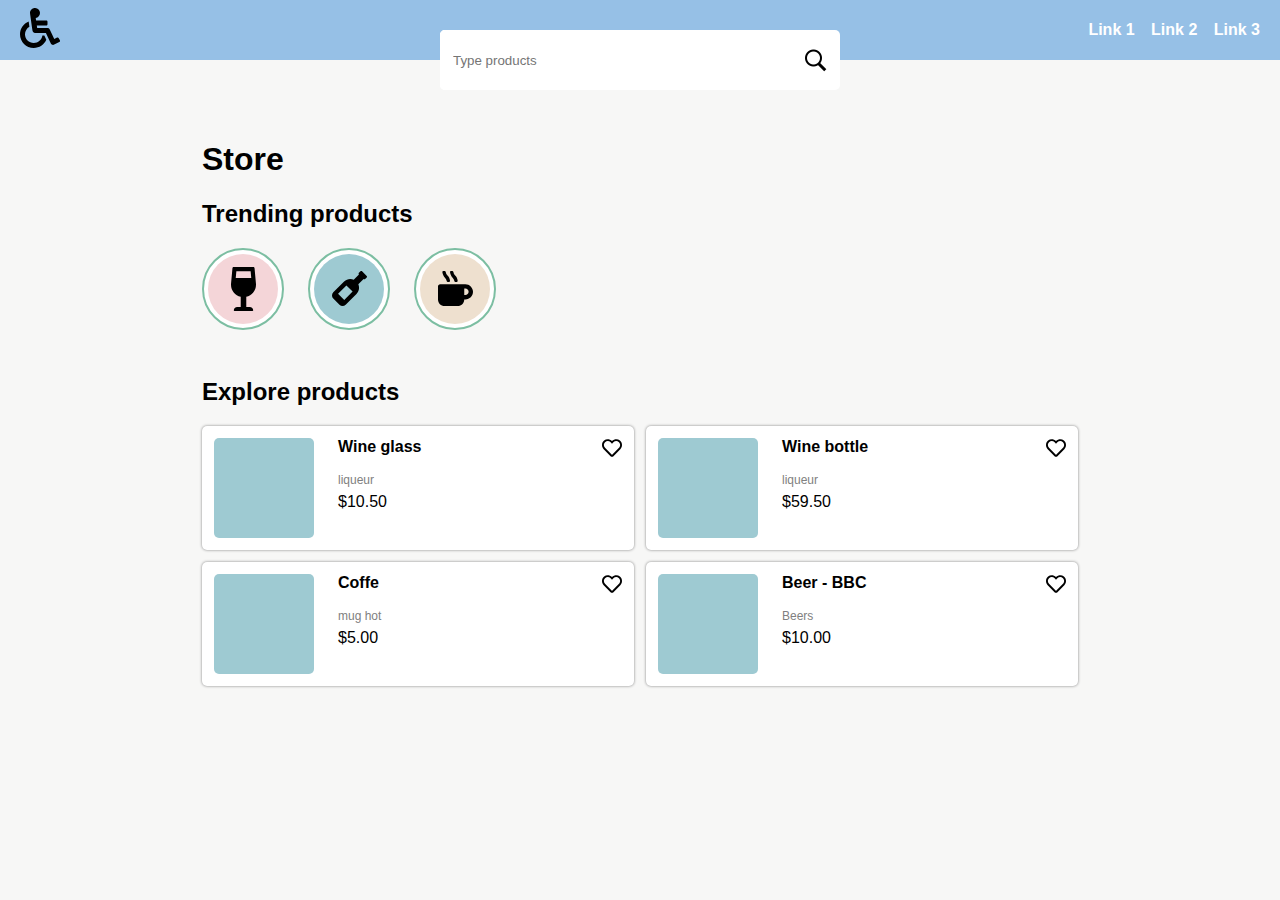
<file: index.html>
<!DOCTYPE html>
<html lang="en">
  <head>
    <meta charset="UTF-8" />
    <meta name="viewport" content="width=device-width, initial-scale=1.0" />
    <meta name="description" content="This is an example of a meta description. This will often show up in search results.">
    <title>A11y - Examples</title>
    <link rel="stylesheet" href="css/index.css" />
  </head>
  <body>
    <header class="header">
      <a href="index.html" class="logo-wrapper">
        <img class="logo" src="images/wheelchair.svg"/>
      </a>
      <nav>
        <a href="details.html" class="nav-link">Link 1</a>
        <a href="details.html" class="nav-link">Link 2</a>
        <a href="details.html" class="nav-link">Link 3</a>
      </nav>
    </header>
    <main class="main" id="main">
      <section class="search-wrapper">
        <input type="search" class="search-input" placeholder="Type products" id="search-input"/>
        <button class="search-button">
          <img src="images/search-icon.png" class="search-icon" aria-hidden="true" />
        </button>
      </section>
      <h1>Store</h1>
      <section class="trending-products-wrapper">
        <h2>Trending products</h2>
        <ul class="trending-products-list" role="list">
          <li class="trending-product-wrapper" role="listitem">
            <button class="trending-product pink">
              <img src="images/wine-glass-alt.svg" class="product-icon-small" aria-hidden="true"/>
            </button>
          </li>
          <li class="trending-product-wrapper" role="listitem">
            <button class="trending-product blue">
              <img src="images/wine-bottle.svg" class="product-icon-normal" aria-hidden="true"/>
            </button>
          </li>
          <li class="trending-product-wrapper" role="listitem">
            <button class="trending-product yellow">
              <img src="images/mug-hot.svg" class="product-icon-normal" aria-hidden="true" />
            </button>
          </li>
        </ul>
      </section>
      <section class="products-wrapper">
        <h2>Explore products</h2>
        <ul class="products-list" role="list">
          <li class="product-wrapper" role="listitem">
            <div class="product-image blue"></div>
            <div class="product-details">
              <div class="product-name-and-favorite">
                <span class="product-name">
                  Wine glass
                </span>
                <button class="favorite-icon" aria-label="Add to favorite the wine glass">
                  <img src="images/heart.svg" aria-hidden="true" />
                </button>
              </div>
              <div class="product-category">
                liqueur
              </div>
              <div class="product-price">
                $10.50
              </div>
            </div>
          </li>
          <li class="product-wrapper" role="listitem">
            <div class="product-image blue"></div>
            <div class="product-details">
              <div class="product-name-and-favorite">
                <span class="product-name">
                  Wine bottle
                </span>
                <button class="favorite-icon">
                  <img src="images/heart.svg" alt="Add to favorite the winw bottle"/>
                </button>
              </div>
              <div class="product-category">
                liqueur
              </div>
              <div class="product-price">
                $59.50
              </div>
            </div>
          </li>
          <li class="product-wrapper" role="listitem">
            <div class="product-image blue"></div>
            <div class="product-details">
              <div class="product-name-and-favorite">
                <span class="product-name">
                  Coffe
                </span>
                <button class="favorite-icon">
                  <img src="images/heart.svg" alt="Add to favorite the coofe" />
                </button>
              </div>
              <div class="product-category">
                mug hot
              </div>
              <div class="product-price">
                $5.00
              </div>
            </div>
          </li>
          <li class="product-wrapper" role="listitem">
            <div class="product-image blue"></div>
            <div class="product-details">
              <div class="product-name-and-favorite">
                <span class="product-name">
                  Beer - BBC
                </span>
                <button class="favorite-icon">
                  <img src="images/heart.svg" alt="Add to favorite the beer"/>
                </button>
              </div>
              <div class="product-category">
                Beers
              </div>
              <div class="product-price">
                $10.00
              </div>
            </div>
          </li>
        </ul>
      </section>
    </main>
  </body>
</html>
</file>
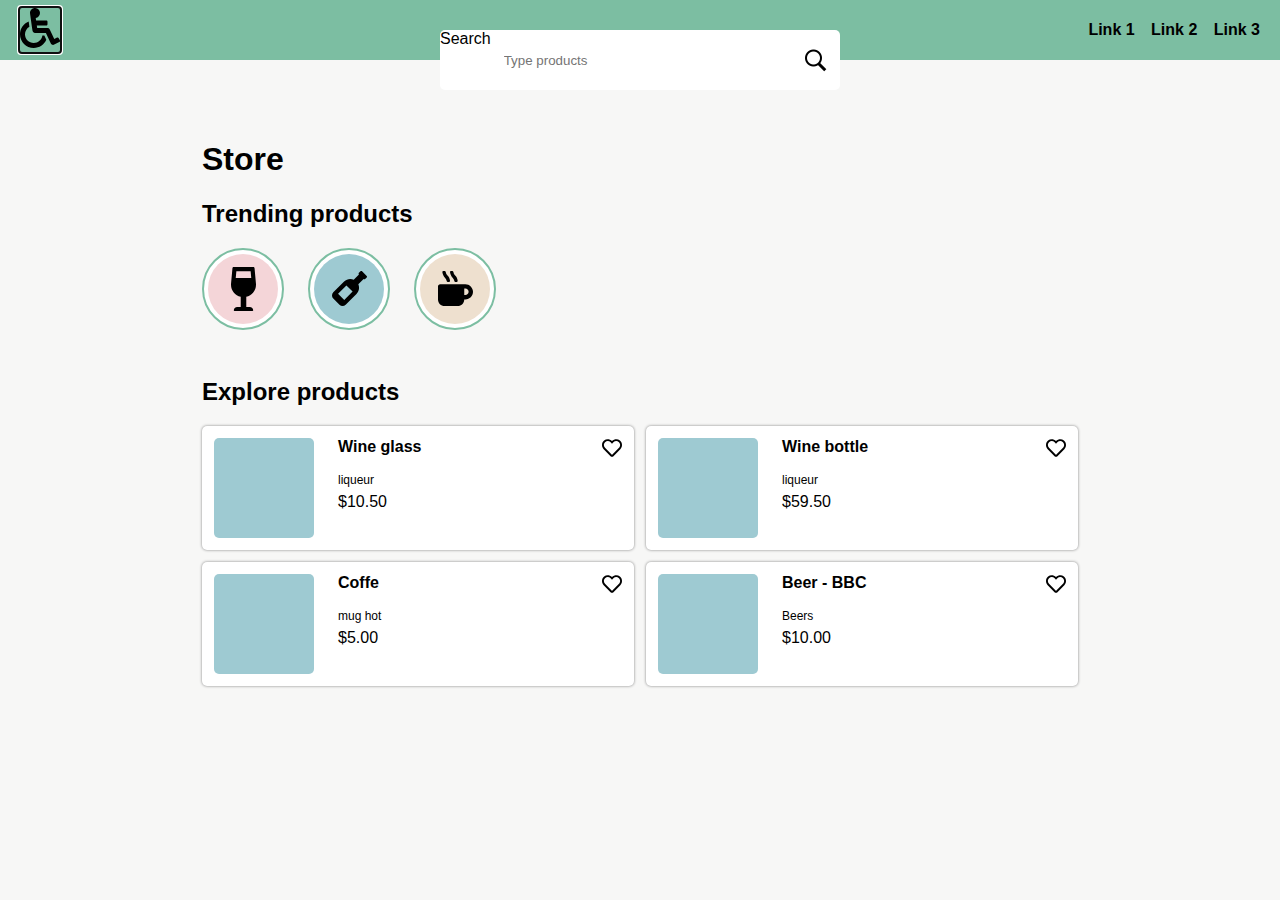
<file: resolved.html>
<!DOCTYPE html>
<html lang="en">
  <head>
    <meta charset="UTF-8" />
    <meta name="viewport" content="width=device-width, initial-scale=1.0" />
    <meta name="description" content="This is an example of a meta description. This will often show up in search results.">
    <title>A11y - Examples - Resolved</title>
    <link rel="stylesheet" href="css/resolved.css" />
  </head>
  <body>
    <header class="header">
      <a href="index.html" class="logo-wrapper" autofocus>
        <img class="logo" src="images/wheelchair.svg" alt="home"/>
      </a>
      <a href="#main" class="skip-navigation">Skip navigation</a>
      <nav>
        <a href="details.html" class="nav-link">Link 1</a>
        <a href="details.html" class="nav-link">Link 2</a>
        <a href="details.html" class="nav-link">Link 3</a>
      </nav>
    </header>
    <main class="main" id="main">
      <section class="search-wrapper">
        <label class="sr-only" for="search-input">Search</label>
        <input type="search" class="search-input" placeholder="Type products" id="search-input"/>
        <button class="search-button" aria-label="Search">
          <img src="images/search-icon.png" class="search-icon" aria-hidden="true" />
        </button>
      </section>
      <h1>Store</h1>
      <section class="trending-products-wrapper">
        <h2>Trending products</h2>
        <ul class="trending-products-list" role="list">
          <li class="trending-product-wrapper" role="listitem">
            <button class="trending-product pink" aria-label="Wine">
              <img src="images/wine-glass-alt.svg" class="product-icon-small" aria-hidden="true"/>
            </button>
          </li>
          <li class="trending-product-wrapper" role="listitem">
            <button class="trending-product blue" aria-label="Wine bottle">
              <img src="images/wine-bottle.svg" class="product-icon-normal" aria-hidden="true"/>
            </button>
          </li>
          <li class="trending-product-wrapper" role="listitem">
            <button class="trending-product yellow" aria-label="Coffe">
              <img src="images/mug-hot.svg" class="product-icon-normal" aria-hidden="true" />
            </button>
          </li>
        </ul>
      </section>
      <section class="products-wrapper">
        <h2>Explore products</h2>
        <ul class="products-list" role="list">
          <li class="product-wrapper" role="listitem" tabindex="0" aria-label="product: Wine glass">
            <div class="product-image blue"></div>
            <div class="product-details">
              <div class="product-name-and-favorite">
                <span class="product-name">
                  Wine glass
                </span>
                <button class="favorite-icon" aria-label="Add to favorite the wine glass">
                  <img src="images/heart.svg" aria-hidden="true" />
                </button>
              </div>
              <div class="product-category">
                liqueur
              </div>
              <div class="product-price">
                $10.50
              </div>
            </div>
          </li>
          <li class="product-wrapper" role="listitem" tabindex="0" aria-label="product: Wine bottle">
            <div class="product-image blue"></div>
            <div class="product-details">
              <div class="product-name-and-favorite">
                <span class="product-name">
                  Wine bottle
                </span>
                <button class="favorite-icon">
                  <img src="images/heart.svg" alt="Add to favorite the winw bottle"/>
                </button>
              </div>
              <div class="product-category">
                liqueur
              </div>
              <div class="product-price">
                $59.50
              </div>
            </div>
          </li>
          <li class="product-wrapper" role="listitem" tabindex="0" aria-label="Product: Coffe">
            <div class="product-image blue"></div>
            <div class="product-details">
              <div class="product-name-and-favorite">
                <span class="product-name">
                  Coffe
                </span>
                <button class="favorite-icon">
                  <img src="images/heart.svg" alt="Add to favorite the coofe" />
                </button>
              </div>
              <div class="product-category">
                mug hot
              </div>
              <div class="product-price">
                $5.00
              </div>
            </div>
          </li>
          <li class="product-wrapper" role="listitem" tabindex="0" aria-label="Product: Beer">
            <div class="product-image blue"></div>
            <div class="product-details">
              <div class="product-name-and-favorite">
                <span class="product-name">
                  Beer - BBC
                </span>
                <button class="favorite-icon">
                  <img src="images/heart.svg" alt="Add to favorite the beer"/>
                </button>
              </div>
              <div class="product-category">
                Beers
              </div>
              <div class="product-price">
                $10.00
              </div>
            </div>
          </li>
        </ul>
      </section>
    </main>
  </body>
</html>
</file>
<file: css/index.css>
body {
    margin: 0;
    background-color: #f7f7f6;
    font-family: "Arial";
}

.main {
    max-width: 900px;
    margin: 0 auto;
    width: 100%;
    padding: 0 12px 24px 12px;
    box-sizing: border-box;
}

.header {
    background-color: #96C0E6;
    height: 60px;
    color: white;
    font-weight: bold;
    display: flex;
    align-items: center;
    padding: 0 20px;
    display: flex;
    justify-content: space-between;
}

.logo {
    height: 40px;
}

.nav-link {
    text-decoration: none;
    color: white;
}

.nav-link:hover {
    text-decoration: underline;
}

.nav-link + .nav-link {
    margin-left: 12px;
}

.skip-navigation {
    position: absolute;
    top: -60px;
    left: 100px;
    -webkit-appearance: none;
    border: 0;
    background: #9ecad2;
    padding: 12px;
    color: white;
}

.skip-navigation:focus {
    top: 10px;
}

.search-wrapper {
    display: flex;
    background: white;
    border-radius: 5px;
    max-width: 400px;
    position: relative;
    margin: 0 auto;
    overflow: hidden;
    height: 60px;
}

.search-input {
    -webkit-appearance: none;
    border: 0;
    padding: 0 12px;
    display: flex;
    flex: 1;
    padding: 0 12px;
    border: 1px solid white;
}

.search-button {
    -webkit-appearance: none;
    border: 0;
    background: none;
    width: 50px;
    padding: 0;
    display: flex;
    align-items: center;
    justify-content: center;
    cursor: pointer;
    transition: all .2s linear;
}

.search-button:focus {
    background-color: #9cc7c8;
}

.search-icon {
    width: 25px;
}


.custom-link {
    cursor: pointer;
}

.trending-products-list {
    list-style: none;
    padding: 0;
    margin: 0;
    display: flex;
}

.trending-product-wrapper {
    width: 70px;
    height: 70px;
    background: white;
    border-radius: 50%;
    border: 2px solid #7cbea2;
    padding: 4px;
    transition: all .2s linear;
    backface-visibility: hidden;
}

.trending-product-wrapper + .trending-product-wrapper {
    margin-left: 24px;
}

.trending-product-wrapper:focus,
.trending-product-wrapper:hover {
    transform: scale(1.1);
}

.trending-product {
    position: relative;
    width: 70px;
    height: 70px;
    border-radius: 50%;
    display: flex;
    justify-content: center;
    align-items: center;
    border: none;
    cursor: pointer;
    line-height: 0;
}

.product-icon-small {
    width: 25px;
}

.product-icon-normal {
    width: 35px;
}

.pink {
    background-color: #f4d5d8;
}

.blue {
    background-color: #9ecad2;
}

.yellow {
    background-color: #eee0cf;
}

.products-wrapper {
    margin-top: 48px;
}

.products-list {
    list-style: none;
    padding: 0;
    margin: 0;
    display: grid;
    grid-template-columns: 1fr;
    grid-row-gap: 12px;
    grid-column-gap: 12px;
}

.product-wrapper {
    height: 100px;
    background-color: white;
    box-shadow: 0 0 3px 0px grey;
    border-radius: 5px;
    padding: 12px;
    display: flex;
    cursor: pointer;
    transition: all .2s linear;
}

.product-wrapper:focus,
.product-wrapper:hover {
    box-shadow: 0 0 10px 0px #7cbea2;
}

.product-image {
    width: 100px;
    height: 100px;
    border-radius: 5px;
}

.product-details {
    flex: 1;
    margin-left: 24px;
}

.product-name-and-favorite {
    display: flex;
    justify-content: space-between;
}

.product-name {
    font-weight: bold;
}

.favorite-icon {
    width: 20px;
    -webkit-appearance: none;
    border: 0;
    background: no-repeat;
    padding: 0;
    cursor: pointer;
}

.product-category {
    color: gray;
    font-size: 12px;
    margin-top: 12px;
}

.product-price {
    margin-top: 6px;
}


@media (min-width: 768px) {
    .search-wrapper {
        top: -30px;
    }

    .products-list {
        grid-template-columns: 1fr 1fr;
    }
}
</file>
<file: css/resolved.css>
body {
    margin: 0;
    background-color: #f7f7f6;
    font-family: "Arial";
}

.main {
    max-width: 900px;
    margin: 0 auto;
    width: 100%;
    padding: 0 12px 24px 12px;
    box-sizing: border-box;
}

.header {
    background-color: #7cbea2;
    height: 60px;
    color: white;
    font-weight: bold;
    display: flex;
    align-items: center;
    padding: 0 20px;
    display: flex;
    justify-content: space-between;
}

.logo {
    height: 40px;
}

.nav-link {
    text-decoration: none;
    color: black;
}

.nav-link:hover {
    text-decoration: underline;
}

.nav-link + .nav-link {
    margin-left: 12px;
}

.skip-navigation {
    position: absolute;
    top: -60px;
    left: 100px;
    -webkit-appearance: none;
    border: 0;
    background: #9ecad2;
    padding: 12px;
    color: white;
}

.skip-navigation:focus {
    top: 10px;
}

.search-wrapper {
    display: flex;
    background: white;
    border-radius: 5px;
    max-width: 400px;
    position: relative;
    margin: 0 auto;
    overflow: hidden;
    height: 60px;
}

.search-input {
    -webkit-appearance: none;
    border: 0;
    padding: 0 12px;
    display: flex;
    flex: 1;
    padding: 0 12px;
    border: 1px solid white;
}

.search-button {
    -webkit-appearance: none;
    border: 0;
    background: none;
    width: 50px;
    padding: 0;
    display: flex;
    align-items: center;
    justify-content: center;
    cursor: pointer;
    transition: all .2s linear;
}

.search-button:focus {
    background-color: #9cc7c8;
}

.search-icon {
    width: 25px;
}


.custom-link {
    cursor: pointer;
}

.trending-products-list {
    list-style: none;
    padding: 0;
    margin: 0;
    display: flex;
}

.trending-product-wrapper {
    width: 70px;
    height: 70px;
    background: white;
    border-radius: 50%;
    border: 2px solid #7cbea2;
    padding: 4px;
    transition: all .2s linear;
    backface-visibility: hidden;
}

.trending-product-wrapper + .trending-product-wrapper {
    margin-left: 24px;
}

.trending-product-wrapper:focus,
.trending-product-wrapper:hover {
    transform: scale(1.1);
}

.trending-product {
    position: relative;
    width: 70px;
    height: 70px;
    border-radius: 50%;
    display: flex;
    justify-content: center;
    align-items: center;
    border: none;
    cursor: pointer;
    line-height: 0;
}

.product-icon-small {
    width: 25px;
}

.product-icon-normal {
    width: 35px;
}

.pink {
    background-color: #f4d5d8;
}

.blue {
    background-color: #9ecad2;
}

.yellow {
    background-color: #eee0cf;
}

.products-wrapper {
    margin-top: 48px;
}

.products-list {
    list-style: none;
    padding: 0;
    margin: 0;
    display: grid;
    grid-template-columns: 1fr;
    grid-row-gap: 12px;
    grid-column-gap: 12px;
}

.product-wrapper {
    height: 100px;
    background-color: white;
    box-shadow: 0 0 3px 0px grey;
    border-radius: 5px;
    padding: 12px;
    display: flex;
    cursor: pointer;
    transition: all .2s linear;
}

.product-wrapper:focus,
.product-wrapper:hover {
    box-shadow: 0 0 10px 0px #7cbea2;
}

.product-image {
    width: 100px;
    height: 100px;
    border-radius: 5px;
}

.product-details {
    flex: 1;
    margin-left: 24px;
}

.product-name-and-favorite {
    display: flex;
    justify-content: space-between;
}

.product-name {
    font-weight: bold;
}

.favorite-icon {
    width: 20px;
    -webkit-appearance: none;
    border: 0;
    background: no-repeat;
    padding: 0;
    cursor: pointer;
}

.product-category {
    color: black;
    font-size: 12px;
    margin-top: 12px;
}

.product-price {
    margin-top: 6px;
}


@media (min-width: 768px) {
    .search-wrapper {
        top: -30px;
    }

    .products-list {
        grid-template-columns: 1fr 1fr;
    }
}
</file>
